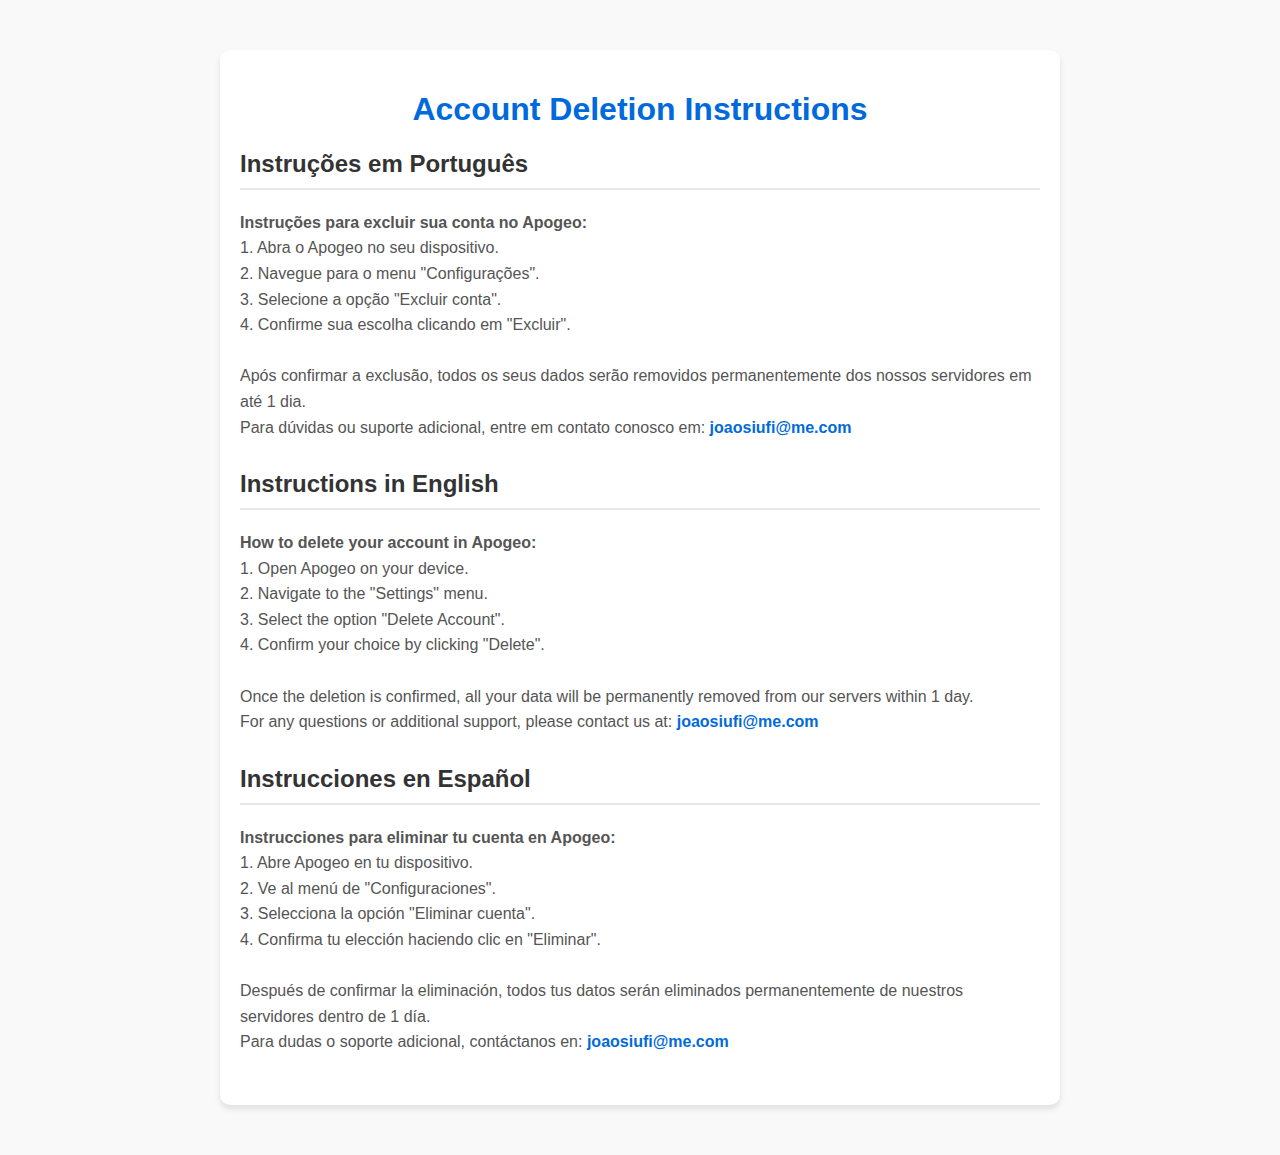
<file: Index.html>
<!DOCTYPE html>
<html lang="en">
<head>
    <meta charset="UTF-8">
    <meta name="viewport" content="width=device-width, initial-scale=1.0">
    <title>Delete Your Account - Apogeo App</title>
    <style>
        body {
            font-family: Arial, sans-serif;
            background-color: #f9f9f9;
            margin: 0;
            padding: 0;
        }
        .container {
            max-width: 800px;
            margin: 50px auto;
            padding: 20px;
            background: #fff;
            border-radius: 10px;
            box-shadow: 0 4px 6px rgba(0, 0, 0, 0.1);
        }
        h1 {
            color: #006ADC;
            text-align: center;
        }
        section {
            margin-bottom: 30px;
        }
        h2 {
            color: #333;
            border-bottom: 2px solid #e8e8e8;
            padding-bottom: 10px;
        }
        p {
            font-size: 16px;
            line-height: 1.6;
            color: #555;
        }
        .contact {
            font-weight: bold;
            color: #006ADC;
        }
    </style>
</head>
<body>
    <div class="container">
        <h1>Account Deletion Instructions</h1>

        <section>
            <h2>Instruções em Português</h2>
            <p>
                <strong>Instruções para excluir sua conta no Apogeo:</strong><br>
                1. Abra o Apogeo no seu dispositivo.<br>
                2. Navegue para o menu "Configurações".<br>
                3. Selecione a opção "Excluir conta".<br>
                4. Confirme sua escolha clicando em "Excluir".<br>
                <br>
                Após confirmar a exclusão, todos os seus dados serão removidos permanentemente dos nossos servidores em até 1 dia.<br>
                Para dúvidas ou suporte adicional, entre em contato conosco em: <span class="contact">joaosiufi@me.com</span>
            </p>
        </section>

        <section>
            <h2>Instructions in English</h2>
            <p>
                <strong>How to delete your account in Apogeo:</strong><br>
                1. Open Apogeo on your device.<br>
                2. Navigate to the "Settings" menu.<br>
                3. Select the option "Delete Account".<br>
                4. Confirm your choice by clicking "Delete".<br>
                <br>
                Once the deletion is confirmed, all your data will be permanently removed from our servers within 1 day.<br>
                For any questions or additional support, please contact us at: <span class="contact">joaosiufi@me.com</span>
            </p>
        </section>

        <section>
            <h2>Instrucciones en Español</h2>
            <p>
                <strong>Instrucciones para eliminar tu cuenta en Apogeo:</strong><br>
                1. Abre Apogeo en tu dispositivo.<br>
                2. Ve al menú de "Configuraciones".<br>
                3. Selecciona la opción "Eliminar cuenta".<br>
                4. Confirma tu elección haciendo clic en "Eliminar".<br>
                <br>
                Después de confirmar la eliminación, todos tus datos serán eliminados permanentemente de nuestros servidores dentro de 1 día.<br>
                Para dudas o soporte adicional, contáctanos en: <span class="contact">joaosiufi@me.com</span>
            </p>
        </section>
    </div>
</body>
</html>
</file>
